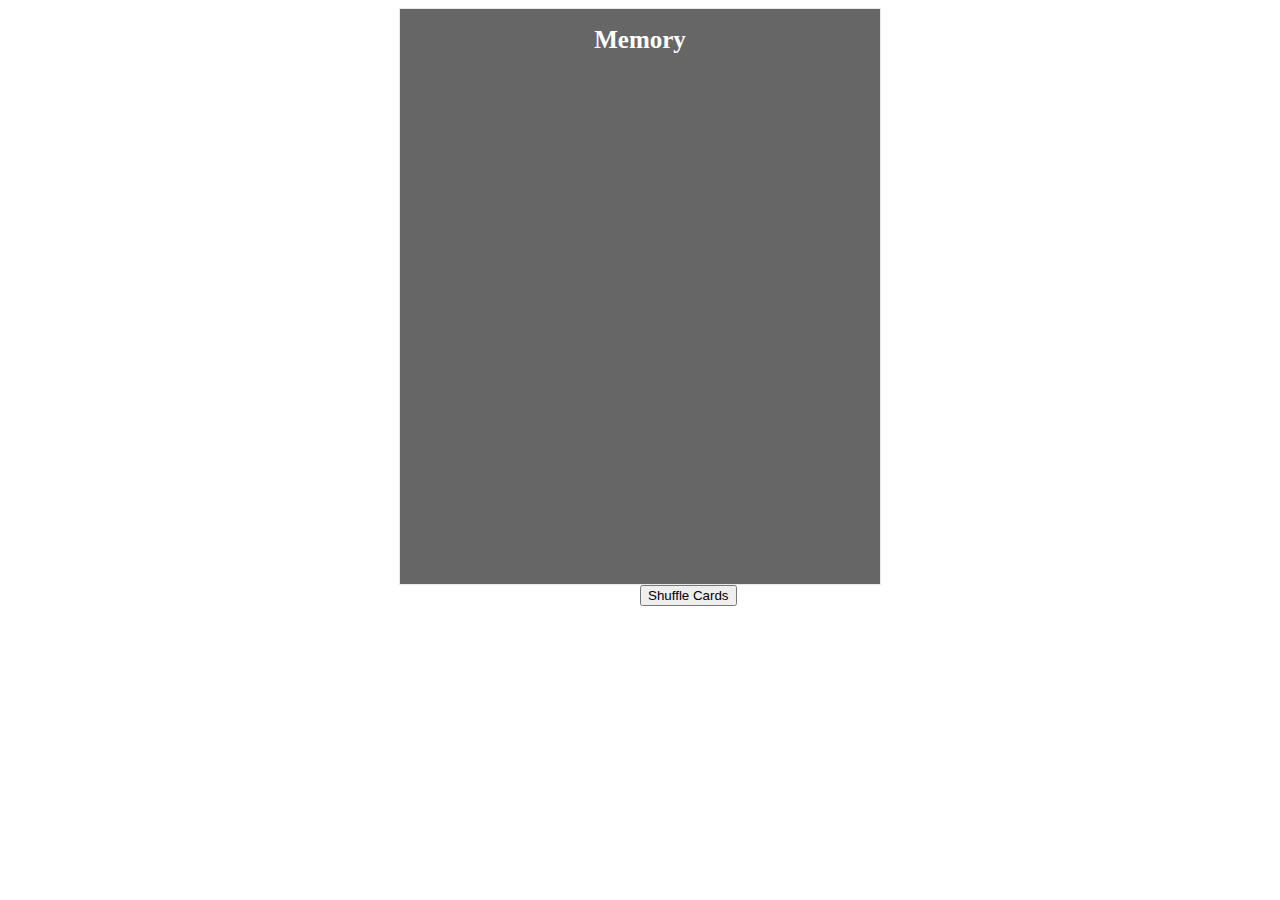
<file: javascript/memory/index.html>
<html>
<head>
<title>Simple Memory</title>
<style>
    h1 {
        text-align: center;
        font-family: verdana;
        font-size: 25px;
        color: white;
    }
        .memoryContainer {
        width: 480px;
        height: 575px;
        border: 1px solid #E9E9E9;
        margin: auto;
        background-color: #666;
    }
        .memoryCard{
        width:100px;
        height: 100px;
        background-color: #0099FF;
        margin:10px;
        border:1px solid #999999;
        font-size:25px;
        font-weight:bold;
        color:white;
        float:left;
        
    }
    #shuffleButton{
        margin-left: 50%;
        align-self: center;
    }
</style>
<script>
    var userClick1 = 0;
    var userClick2 = 0;
    var userSelectedCard1 = "";
    var userSelectedCard2 = "";
    var numberOfCards = 8;
    function checkClickedCard(cardNum, cardId){
        //Geklikte kaart disablen, want je mag maar eenkeer op dezelfde kaart klikken
        document.getElementById(cardId).disabled = true;
        //juiste waarde op de kaart zetten
        document.getElementById(cardId).value = cardNum;
        switch(cardNum){
            case 1: 
                document.getElementById(cardId).style = "background: url(kaart1.jpg);background-size: 100px 100px;";
                break;
            case 2: 
                document.getElementById(cardId).style = "background: url(kaart2.jpg);background-size: 100px 100px;";
                break;
            case 3: 
                document.getElementById(cardId).style = "background: url(kaart3.jpg);background-size: 100px 100px;";
                break;
            case 4: 
                document.getElementById(cardId).style = "background: url(kaart4.jpg);background-size: 100px 100px;";
                break;
            default:
                alert("Er gaat iets fout");
                break;
        }
        

        //Lees en onthoudt klik1 en klik2
        if(userClick1==0){
            userClick1 = cardNum;
            userSelectedCard1 = cardId;
        }else{
            userClick2 = cardNum;
            userSelectedCard2 = cardId;
        }   
        if(userClick2!=0){
            if(userClick1==userClick2){
                document.getElementById("alert").innerHTML = "Goed zo";
            }else{
                document.getElementById("alert").innerHTML = "Fout";
                setTimeout(function(){
                    document.getElementById(userSelectedCard1).disabled = false;
                    document.getElementById(userSelectedCard2).disabled = false;
                    document.getElementById(userSelectedCard1).value = "";
                    document.getElementById(userSelectedCard2).value = "";
                    document.getElementById(userSelectedCard1).style = "background-color: #0099FF;";
                    document.getElementById(userSelectedCard2).style = "background-color: #0099FF;";
                }, 200);
                
            }

        userClick1 = 0;
        userClick2 = 0;
        }
    }
function shuffleCards() {
    var numbers = new Array();
    var htmlDivStr = '';
    var teller = 0;
    //Random nummer ophalen
    while (teller < numberOfCards) {
        var randomNumber = (Math.random() * (numberOfCards / 2)) + 1;
        randomNumber = Math.floor(randomNumber);
        if (numbers[randomNumber] != 2) {
            if (numbers[randomNumber] == 1) {
                numbers[randomNumber] = '2';
            } else {
                numbers[randomNumber] = '1';
            }
            htmlDivStr = htmlDivStr + '<input type="button" value="" id="kaart' + teller + '" class="memoryCard" onclick="checkClickedCard(' + randomNumber + ', \'kaart' + teller + '\');" />';
            teller++;
        }
    }
    document.getElementById("memoryCards").innerHTML = htmlDivStr;
}


</script>
</head>
<body>
<div id = "alert"></div>
<div class="memoryContainer">
    <h1>Memory</h1>
    <div id="memoryCards"></div>
   <!-- <input type="button" value="" id="kaart1" class="memoryCard" onclick="checkClickedCard(1, 'kaart1');" />
    <input type="button" value="" id="kaart2" class="memoryCard" onclick="checkClickedCard(2, 'kaart2');"/>
    <input type="button" value="" id="kaart3" class="memoryCard" onclick="checkClickedCard(1, 'kaart3');"/>
    <input type="button" value="" id="kaart4" class="memoryCard" onclick="checkClickedCard(2, 'kaart4');"/>
    <input type="button" value="" id="kaart5" class="memoryCard" onclick="checkClickedCard(3, 'kaart5');" />
    <input type="button" value="" id="kaart6" class="memoryCard" onclick="checkClickedCard(3, 'kaart6');"/>
    <input type="button" value="" id="kaart7" class="memoryCard" onclick="checkClickedCard(4, 'kaart7');"/>
    <input type="button" value="" id="kaart8" class="memoryCard" onclick="checkClickedCard(4, 'kaart8');"/>
   -->
</div>
<input type="button" value="Shuffle Cards" id="shuffleButton" onclick="shuffleCards()"

<\body>
</html>
</file>
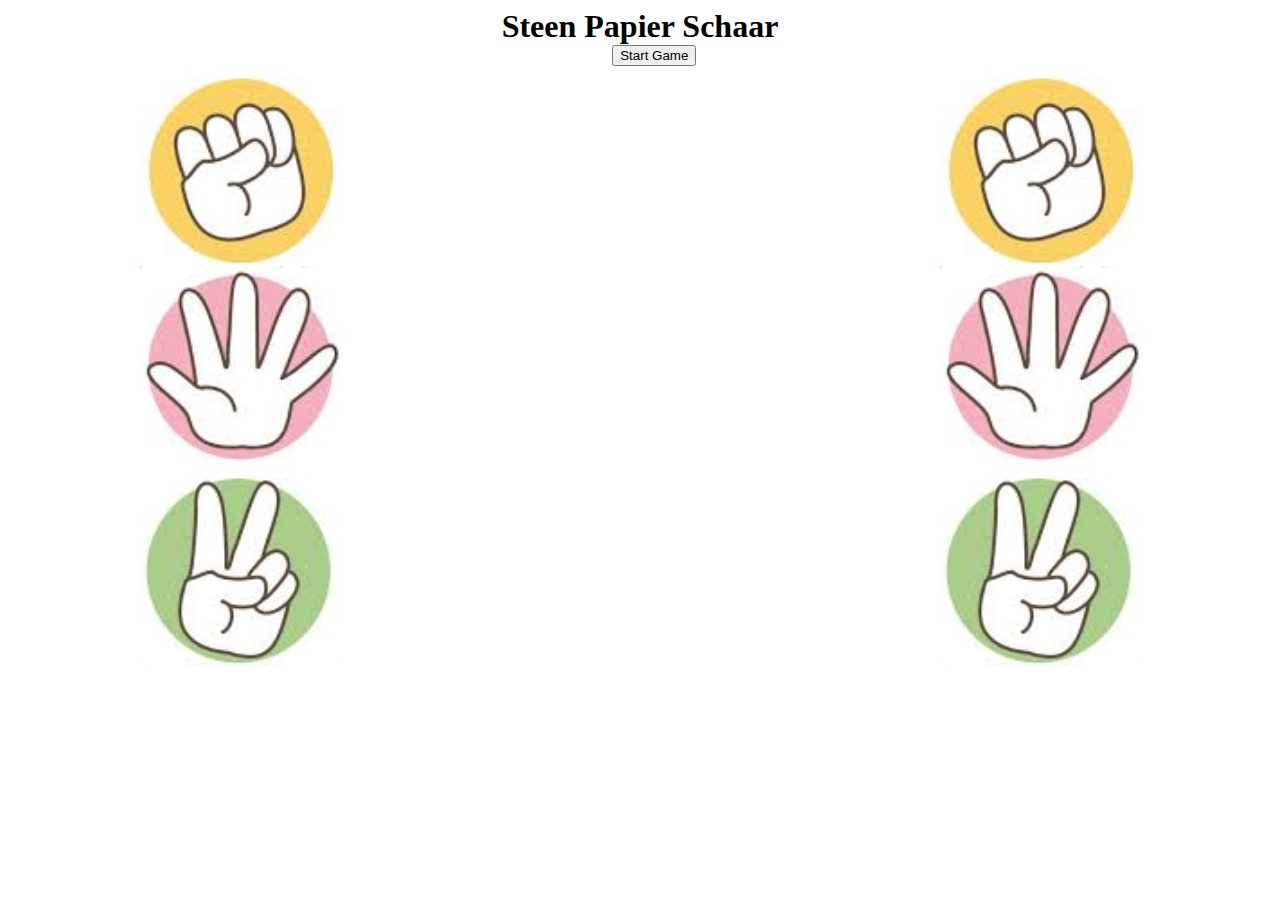
<file: javascript/ropasci/index.html>
<!DOCTYPE html>
<html lang="en">
<head>
    <meta charset="UTF-8">
    <meta http-equiv="X-UA-Compatible" content="IE=edge">
    <meta name="viewport" content="width=device-width, initial-scale=1.0">
    <link rel="stylesheet" type= "text/css" href="style.css">
    <script src ="scripts.js"></script>
    <title>Steen Papier Schaar</title>
</head>
<body>
    <h1>Steen Papier Schaar</h1>
    <div class="score"> 

    </div>
    <input type="button" id="startGame" onclick="startGame()" value ="Start Game">
    <div class="gameSpace">
        <div class="buttonContainer">
            <input type="button" id="pSteen" class="gameButton steen" onclick="singleGame('steen')" disabled>
            <input type="button" id="pPapier" class="gameButton papier" onclick="singleGame('papier')" disabled>
            <input type="button" id="pSchaar" class="gameButton schaar" onclick="singleGame('schaar')" disabled>
        </div>
        <div id="result">
            
        </div>
        <div class="gameButton steen" id="cSteen"></div>
        <div class="gameButton papier" id="cPapier"></div>
        <div class="gameButton schaar" id="cSchaar"></div>
        
    </div>
    
</body>
</html>
</file>
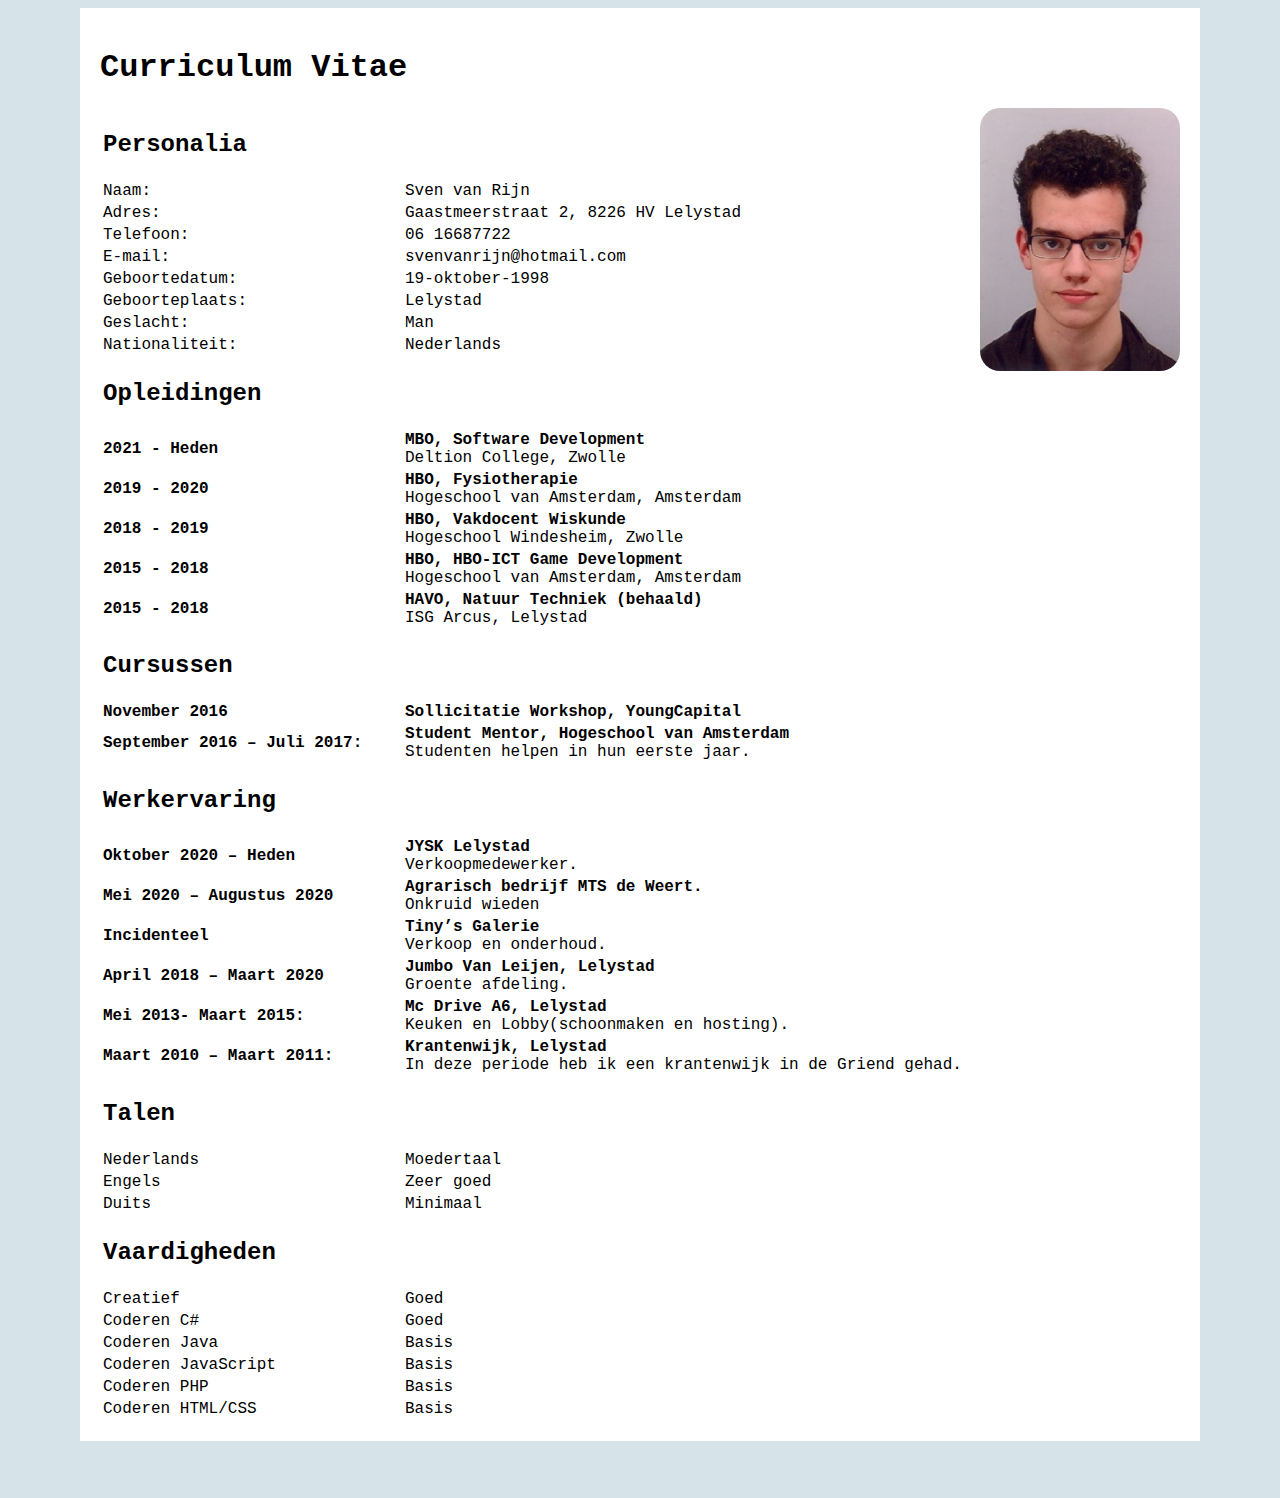
<file: webpagina/CV/index.html>
<!DOCTYPE html>
<html lang="nl">
<head>
    <meta charset="UTF-8">
    <meta http-equiv="X-UA-Compatible" content="IE=edge">
    <meta name="viewport" content="width=device-width, initial-scale=1.0">
    <title>Curriculum Vitae Sven van Rijn</title>
    <link rel="stylesheet"type="text/css" href="css/style.css?v=3">
    
</head>
<body>
    <div class= "pagina">
    <h1>Curriculum Vitae </h1>
    <img  id="svenvanrijn" src="images/SvenvanRijn.jpg" alt = "Sven van Rijn"> 
    <table class="personalia" >
        <colgroup>
            <col class = "eerstecol">
            <col class = "tweedecol">
        </colgroup>
        <tr>
            <td><h2>Personalia</h2> </td>
        </tr>
        <tr>
            <td>Naam:</td>
            <td>Sven van Rijn</td>
        </tr>
        <tr>
            <td>Adres:</td>
            <td>Gaastmeerstraat 2, 8226 HV Lelystad</td>
        </tr>
        <tr>
            <td>Telefoon: </td>
            <td>06 16687722</td>
        </tr>
        <tr>
            <td>E-mail:</td>
            <td>svenvanrijn@hotmail.com</td>
        </tr>
        <tr>
            <td>Geboortedatum: </td>
            <td>19-oktober-1998 </td>
        </tr>
        <tr>
            <td>Geboorteplaats:</td>
            <td>Lelystad</td>
        </tr>
        <tr>
            <td>Geslacht: </td>
            <td>Man</td>
        </tr>
        <tr>
            <td>Nationaliteit: </td>
            <td>Nederlands</td>
        </tr>

    </table>
    <table class="opleidingen" >
        <colgroup>
            <col class = "eerstecol jaarcol">
            <col class = "tweedecol">
        </colgroup>
        <tr>
            <td><h2>Opleidingen</h2> </td>
        </tr>
        <tr>
            <td><b>2021 - Heden<b/></td>
            <td><b>MBO, Software Development</b> <br> Deltion College, Zwolle</td>
        </tr>
        <tr>
            <td><b>2019 - 2020<b/><br></td>
            <td><b>HBO, Fysiotherapie </b> <br>Hogeschool van Amsterdam, Amsterdam</td>
        </tr>
        <tr>
            <td><b>2018 - 2019<b/></td>
            <td><b>HBO, Vakdocent Wiskunde</b> <br> Hogeschool Windesheim, Zwolle</td>
        </tr>
        <tr>
            <td><b>2015 - 2018<b/></td>
            <td><b>HBO, HBO-ICT Game Development </b> <br> Hogeschool van Amsterdam, Amsterdam</td>
        </tr>
        <tr>
            <td><b>2015 - 2018<b/></td>
            <td><b>HAVO, Natuur Techniek (behaald)</b> <br> ISG Arcus, Lelystad</td>
        </tr>
    </table>
    <table class="cursussen" >
        <colgroup>
            <col class = "eerstecol jaarcol">
            <col class = "tweedecol">
        </colgroup>
        <tr>
            <td><h2>Cursussen</h2> </td>
        </tr>
        <tr>
            <td><b>November 2016<b/></td>
            <td><b>Sollicitatie Workshop, YoungCapital </b> </td>
        </tr>
        <tr>
            <td><b>September 2016 – Juli 2017: <b/></td>
            <td><b>Student Mentor, Hogeschool van Amsterdam </b> <br>Studenten helpen in hun eerste jaar.</td>
        </tr>
    </table>
    <table class="werkervaring" >
        <colgroup>
            <col class = "eerstecol jaarcol">
            <col class = "tweedecol">
        </colgroup>
        <tr>
            <td><h2>Werkervaring</h2> </td>
        </tr>
        <tr>
            <td><b>Oktober 2020 – Heden<b/></td>
            <td><b>JYSK Lelystad</b> <br> Verkoopmedewerker.</td>
        </tr>
        <tr>
            <td><b>Mei 2020 – Augustus 2020<b/></td>
            <td><b>Agrarisch bedrijf MTS de Weert. </b> <br>Onkruid wieden</td>
        </tr>
        <tr>
            <td><b>Incidenteel<b/></td>
            <td><b>Tiny’s Galerie</b> <br>Verkoop en onderhoud.</td>
        </tr>
        <tr>
            <td><b>April 2018 – Maart 2020<b/></td>
            <td><b>Jumbo Van Leijen, Lelystad </b> <br> Groente afdeling.</td>
        </tr>
        <tr>
            <td><b>Mei 2013- Maart 2015: <b/></td>
            <td><b>Mc Drive A6, Lelystad</b> <br> Keuken en Lobby(schoonmaken en hosting).</td>
        </tr>
        <tr>
            <td><b>Maart 2010 – Maart 2011:  <b/></td>
            <td><b>Krantenwijk, Lelystad</b> <br> In deze periode heb ik een krantenwijk in de Griend gehad.</td>
        </tr>
    </table>
    <table class="talen" >
        <colgroup>
            <col class = "eerstecol">
            <col class = "tweedecol">
        </colgroup>
        <tr>
            <td><h2>Talen</h2> </td>
        </tr>
        <tr>
            <td>Nederlands</td>
            <td>Moedertaal </td>
        </tr>
        <tr>
            <td>Engels</td>
            <td>Zeer goed</td>
        </tr>
        <tr>
            <td>Duits</td>
            <td>Minimaal</td>
        </tr>
        
    </table>
    <table class="Vaardigheden" >
        <colgroup>
            <col class = "eerstecol">
            <col class = "tweedecol">
        </colgroup>
        <tr>
            <td><h2>Vaardigheden</h2> </td>
        </tr>
        <tr>
            <td>Creatief</td>
            <td>Goed</td>
        </tr>
        <tr>
            <td>Coderen C#</td>
            <td>Goed</td>
        </tr>
        <tr>
            <td>Coderen Java</td>
            <td>Basis</td>
        </tr>
        <tr>
            <td>Coderen JavaScript</td>
            <td>Basis</td>
        </tr>
        <tr>
            <td>Coderen PHP</td>
            <td>Basis</td>
        </tr>
        <tr>
            <td>Coderen HTML/CSS</td>
            <td>Basis</td>
        </tr>
    </table>
</div>
</body>
</html>
</file>
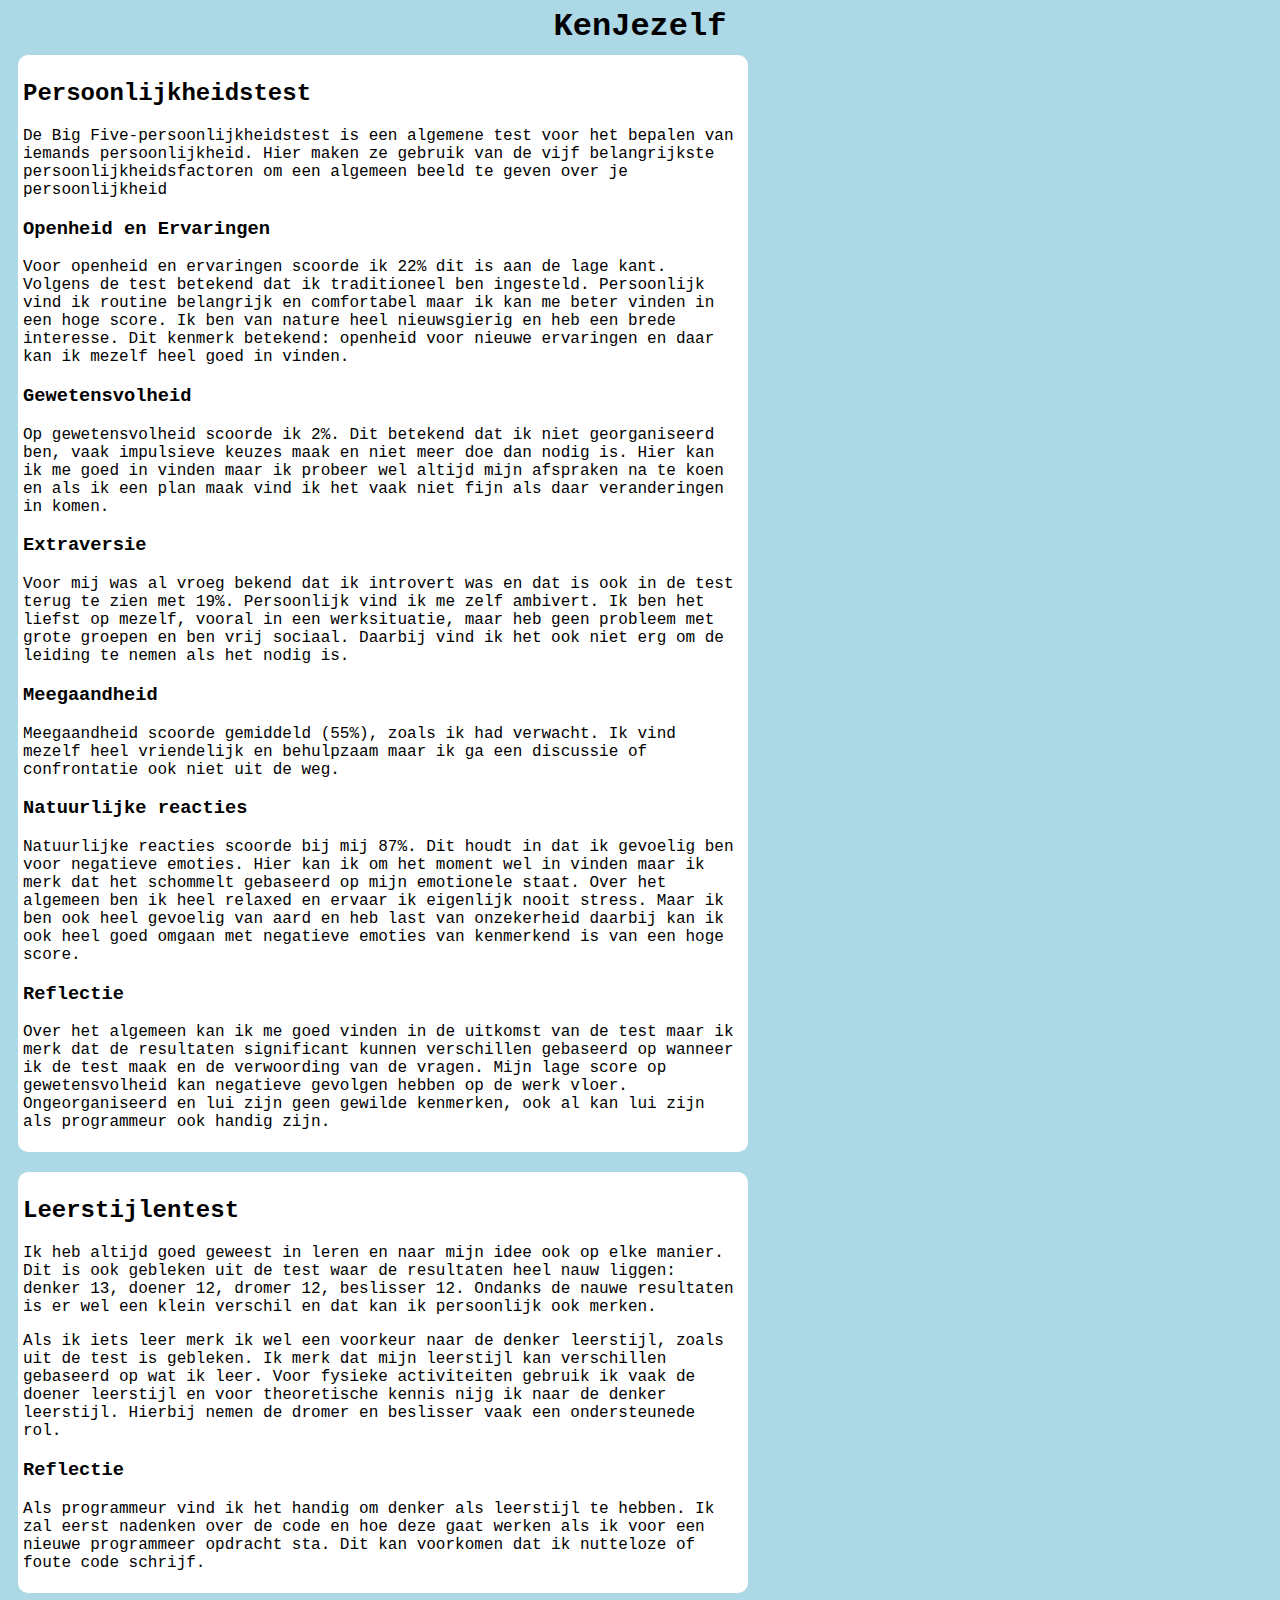
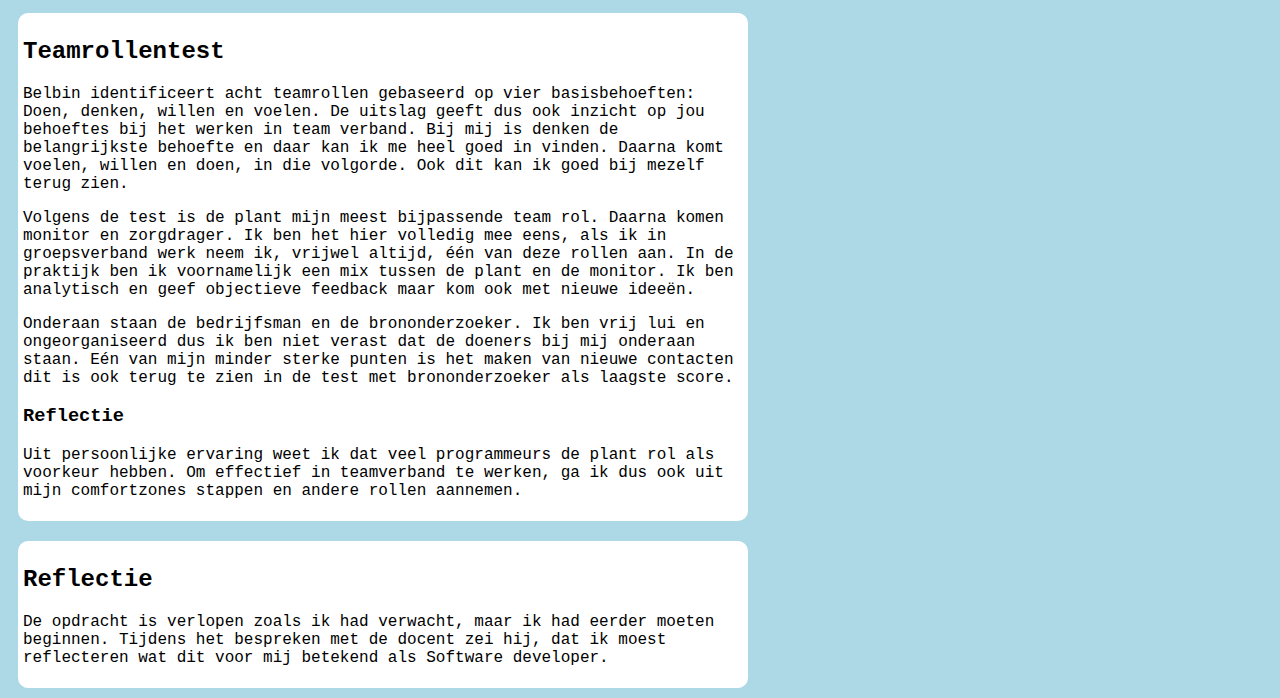
<file: webpagina/verslag/index.html>
<!DOCTYPE html>
<html lang="en">
<head>
    <meta charset="UTF-8">
    <meta http-equiv="X-UA-Compatible" content="IE=edge">
    <meta name="viewport" content="width=device-width, initial-scale=1.0">
    <link rel="stylesheet"type="text/css" href="css/style.css">
    <title>KenJezelf</title>
</head>
<body>
    <h1 id="titel"> KenJezelf</h1>
    <div id="persoonlijkheid" class="textContainer">
        <h2>Persoonlijkheidstest</h2>
        <p>De Big Five-persoonlijkheidstest is een algemene test voor het bepalen van iemands persoonlijkheid. Hier maken ze gebruik van de vijf belangrijkste persoonlijkheidsfactoren om een algemeen beeld te geven over je persoonlijkheid</p>
        <h3>Openheid en Ervaringen</h3>
        <p>Voor openheid en ervaringen scoorde ik 22% dit is aan de lage kant. Volgens de test betekend dat ik traditioneel ben ingesteld. Persoonlijk vind ik routine belangrijk en comfortabel maar ik kan me beter vinden in een hoge score. Ik ben van nature heel nieuwsgierig en heb een brede interesse. Dit kenmerk betekend: openheid voor nieuwe ervaringen en daar kan ik mezelf heel goed in vinden. </p>
        <h3>Gewetensvolheid</h3>
        <p>Op gewetensvolheid scoorde ik 2%. Dit betekend dat ik niet georganiseerd ben, vaak impulsieve keuzes maak en niet meer doe dan nodig is. Hier kan ik me goed in vinden maar ik probeer wel altijd mijn afspraken na te koen en als ik een plan maak vind ik het vaak niet fijn als daar veranderingen in komen.</p>
        <h3>Extraversie</h3>
        <p>Voor mij was al vroeg bekend dat ik introvert was en dat is ook in de test terug te zien met 19%. Persoonlijk vind ik me zelf ambivert. Ik ben het liefst op mezelf, vooral in een werksituatie, maar heb geen probleem met grote groepen en ben vrij sociaal. Daarbij vind ik het ook niet erg om de leiding te nemen als het nodig is.</p>
        <h3>Meegaandheid</h3>
        <p>Meegaandheid scoorde gemiddeld (55%), zoals ik had verwacht. Ik vind mezelf heel vriendelijk en behulpzaam maar ik ga een discussie of confrontatie ook niet uit de weg.</p>
        <h3>Natuurlijke reacties</h3>
        <p>Natuurlijke reacties scoorde bij mij 87%. Dit houdt in dat ik gevoelig ben voor negatieve emoties. Hier kan ik om het moment wel in vinden maar ik merk dat het schommelt gebaseerd op mijn emotionele staat. Over het algemeen ben ik heel relaxed en ervaar ik eigenlijk nooit stress. Maar ik ben ook heel gevoelig van aard en heb last van onzekerheid daarbij kan ik ook heel goed omgaan met negatieve emoties van kenmerkend is van een hoge score.</p>
        <h3>Reflectie</h3>
        <p>Over het algemeen kan ik me goed vinden in de uitkomst van de test maar ik merk dat de resultaten significant kunnen verschillen gebaseerd op wanneer ik de test maak en de verwoording van de vragen. Mijn lage score op gewetensvolheid kan negatieve gevolgen hebben op de werk vloer. Ongeorganiseerd en lui zijn geen gewilde kenmerken, ook al kan lui zijn als programmeur ook handig zijn.</p>
    </div>
    <div id="leerstijlen" class="textContainer">
        <h2>Leerstijlentest</h2>
        <p>Ik heb altijd goed geweest in leren en naar mijn idee ook op elke manier. Dit is ook gebleken uit de test waar de resultaten heel nauw liggen: denker 13, doener 12, dromer 12,  beslisser 12. Ondanks de nauwe resultaten is er wel een klein verschil en dat kan ik persoonlijk ook merken. </p>
        <p>Als ik iets leer merk ik wel een voorkeur naar de denker leerstijl, zoals uit de test is gebleken. Ik merk dat mijn leerstijl kan verschillen gebaseerd op wat ik leer. Voor fysieke activiteiten gebruik ik vaak de doener leerstijl en voor theoretische kennis nijg ik naar de denker leerstijl. Hierbij nemen de dromer en beslisser vaak een ondersteunede rol.</p>
        <h3>Reflectie</h3>
        <p>Als programmeur vind ik het handig om denker als leerstijl te hebben. Ik zal eerst nadenken over de code en hoe deze gaat werken als ik voor een nieuwe programmeer opdracht sta. Dit kan voorkomen dat ik nutteloze of foute code schrijf.</p>
    </div>
    <div id="teamrollen" class="textContainer">
        <h2>Teamrollentest</h2>
        <p>Belbin identificeert acht teamrollen gebaseerd op vier basisbehoeften: Doen, denken, willen en voelen. De uitslag geeft dus ook inzicht op jou behoeftes bij het werken in team verband. Bij mij is denken de belangrijkste behoefte en daar kan ik me heel goed in vinden. Daarna komt voelen, willen en doen, in die volgorde. Ook dit kan ik goed bij mezelf terug zien.</p>
        <p>Volgens de test is de plant mijn meest bijpassende team rol. Daarna komen monitor en zorgdrager. Ik ben het hier volledig mee eens, als ik in groepsverband werk neem ik, vrijwel altijd, één van deze rollen aan. In de praktijk ben ik voornamelijk een mix tussen de plant en de monitor. Ik ben analytisch en geef objectieve feedback maar kom ook met nieuwe ideeën.</p>
        <p>Onderaan staan de bedrijfsman en de brononderzoeker. Ik ben vrij lui en ongeorganiseerd dus ik ben niet verast dat de doeners bij mij onderaan staan. Eén van mijn minder sterke punten is het maken van nieuwe contacten dit is ook terug te zien in de test met brononderzoeker als laagste score.</p>
        <h3>Reflectie</h3>
        <p>Uit persoonlijke ervaring weet ik dat veel programmeurs de plant rol als voorkeur hebben. Om effectief in teamverband te werken, ga ik dus ook uit mijn comfortzones stappen en andere rollen aannemen. </p>

    </div>
    <div id="reflectie" class="textContainer">
        <h2>Reflectie</h2>
        <p>De opdracht is verlopen zoals ik had verwacht, maar ik had eerder moeten beginnen. Tijdens het bespreken met de docent zei hij, dat ik moest reflecteren wat dit voor mij betekend als Software developer. </p>
    </div>
</body>
</html>
</file>
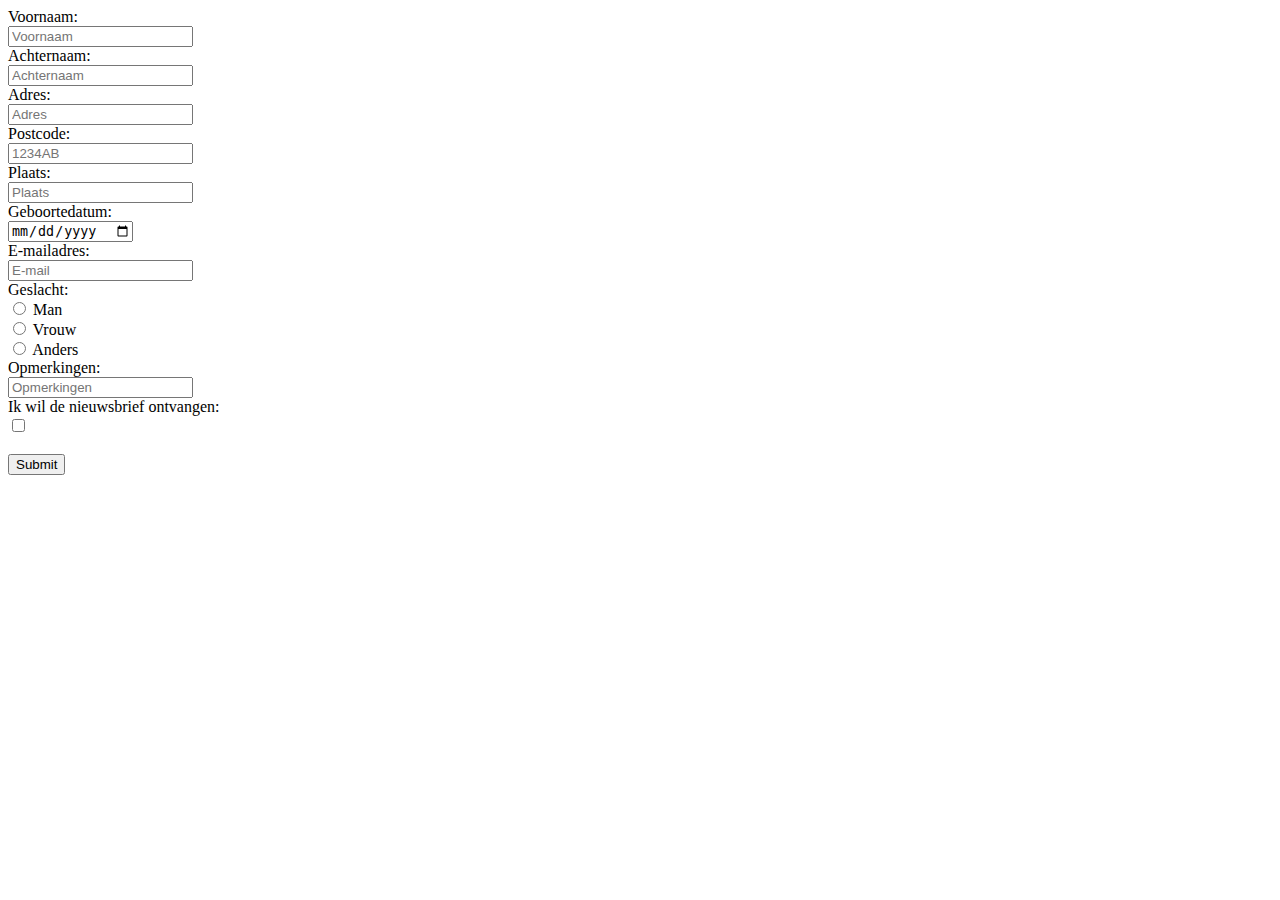
<file: HTMLCSS/form.html>
<!DOCTYPE html>
<html lang="en">
<head>
    <meta charset="UTF-8">
    <meta http-equiv="X-UA-Compatible" content="IE=edge">
    <meta name="viewport" content="width=device-width, initial-scale=1.0">
    <title>Document</title>
</head>
<body>
    <form action="mailto:97091067@st.deltion.nl" method="post">
        <label for="fname">Voornaam:</label>
        <br>
        <input type="text" id="fname" name="fname" placeholder="Voornaam" value="" maxlength="100" required>
        <br>
        <label for="lname">Achternaam:</label>
        <br>
        <input type="text" id="lname" name="lname" placeholder="Achternaam" value="" maxlength="100" required>
        <br>
        <label for="adres">Adres:</label>
        <br>
        <input type="text" id="adres" name="adres" placeholder="Adres" value="" required>
        <br>
        <label for="postcode">Postcode:</label>
        <br>
        <input type="text" id="postcode" name="postcode" placeholder="1234AB" value="" maxlength="6" pattern="[0-9]{4}[A-Za-z]{2}" required>
        <br>
        <label for="plaats">Plaats:</label>
        <br>
        <input type="text" id="plaats" name="plaats" placeholder="Plaats" value="" maxlength="100" required>
        <br>
        <label for="geboortedatum">Geboortedatum:</label>
        <br>
        <input type="date" id="geboortedatum" name="geboortedatum" placeholder="Geboorteatum" value="" required>
        <br>
        <label for="email">E-mailadres:</label>
        <br>
        <input type="email" id="email" name="email" placeholder="E-mail" value="" required>
        <br>
        <label for="geslacht">Geslacht:</label>
        <br>
        <input type="radio" id="man" name="geslacht" value="Man" required>
        <label for="man">Man</label> 
        <br>
        <input type="radio" id="vrouw" name="geslacht" value="vrouw" required>
        <label for="vrouw">Vrouw</label> 
        <br>
        <input type="radio" id="anders" name="geslacht" value="Anders" required>
        <label for="anders">Anders</label> 
        <br>
        <label for="opmerkingen">Opmerkingen:</label>
        <br>
        <input type="text" id="opmerkingen" name="opmerkingen" placeholder="Opmerkingen" value="">
        <br>
        <label for="nieuwsbrief">Ik wil de nieuwsbrief ontvangen:</label>
        <br>
        <input type="checkbox" id="nieuwsbrief" name="nieuwsbrief" value="">
        <br>
        <br>
        <input type="submit" value="Submit">
    </form>
</body>
</html>
</file>
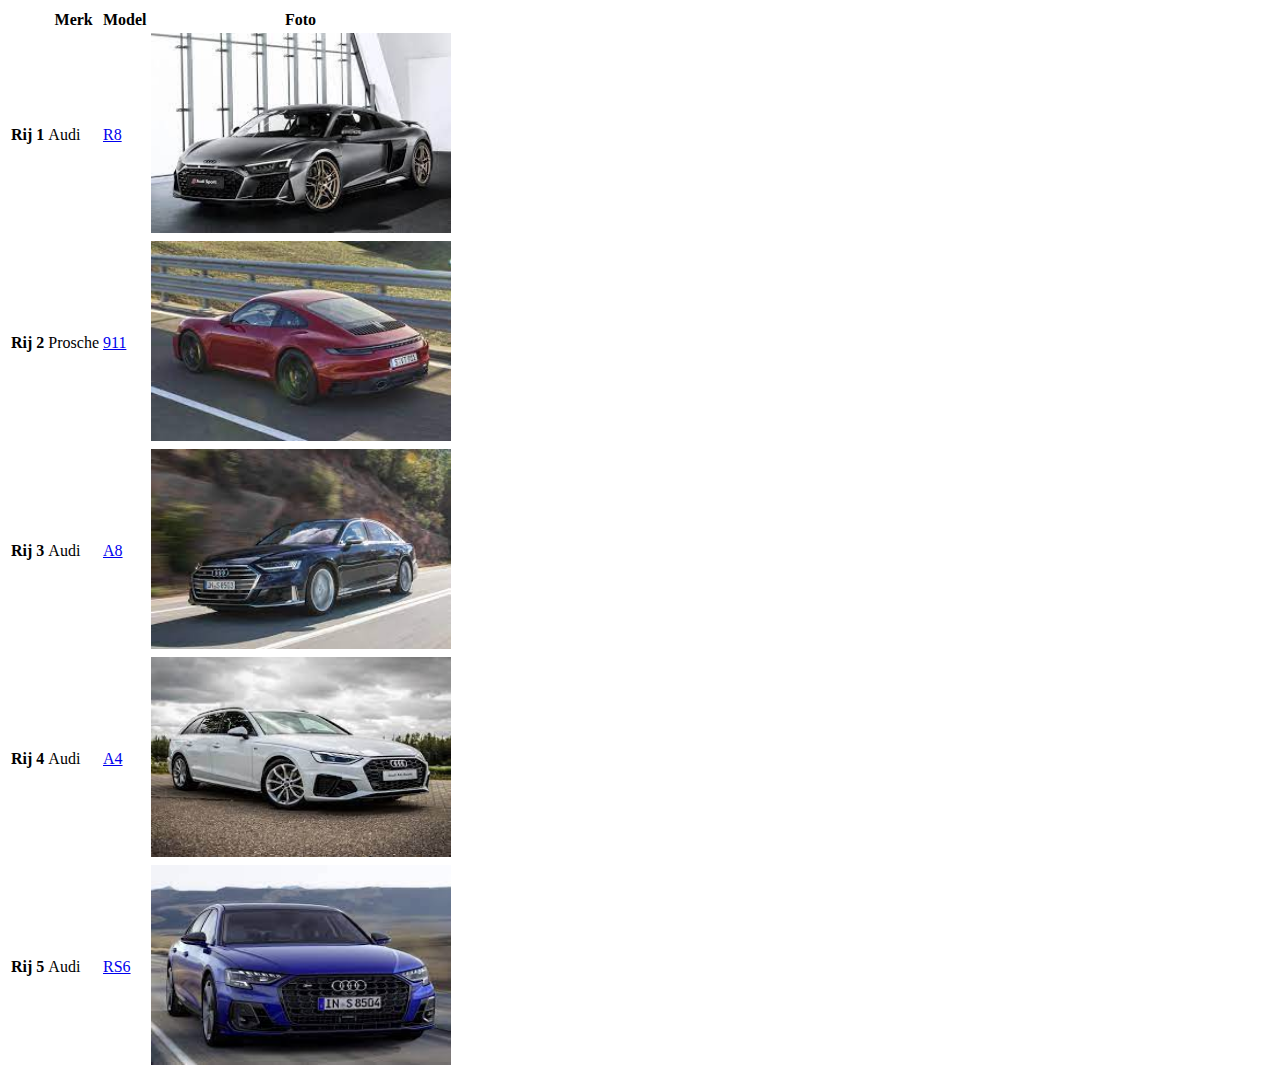
<file: HTMLCSS/tabel.html>
<!DOCTYPE html>
<html lang="en">
<head>
    <meta charset="UTF-8">
    <meta http-equiv="X-UA-Compatible" content="IE=edge">
    <meta name="viewport" content="width=device-width, initial-scale=1.0">
    <link rel="stylesheet" type= "text/css" href="tabelstyle.css">
    <title>Tabel</title>
</head>
<body>
    <table>
        <thead>
        <tr>
            <td></td>
            <th>Merk</th>
            <th>Model</th>
            <th>Foto</th>
        </tr>
        </thead>
        <tbody>
        <tr>
            <th>Rij 1</th>
            <td>Audi</td>
            <td><a href= "https://www.audi.nl/nl/web/nl/modellen/r8.html"> R8</a></td> 
            <td> <img class="pica" src="images/R8.jpg"> </td>
        </tr>
        <tr>
            <th>Rij 2</th>
            <td>Prosche</td>
            <td><a href= "https://www.porsche.com/netherlands/nl/models/911/">911 </a></td>
            <td><img class="pica" src="images/911.jpg"></td>
        </tr>
        <tr>
            <th>Rij 3 </th>
            <td>Audi</td>
            <td><a href= "https://www.audi.nl/nl/web/nl/modellen/a8/a8.html"> A8</a></td>
            <td><img class="pica" src="images/A8.jpg"></td>
        </tr>
        <tr>
            <th>Rij 4 </th>
            <td>Audi</td>
            <td><a href="https://www.audi.nl/nl/web/nl/modellen/a4/a4-limousine.html?ds_rl=1273670&gclid=Cj0KCQjw4eaJBhDMARIsANhrQAC7bs1FOxsITeAX3tUaF6K_cdAYhDX6gU3c0gJxs8yBBxOj2cdFAPAaAoeHEALw_wcB&gclsrc=aw.ds">A4</a></td>
            <td><img class="pica" src="images/A4.jpg"></td>
        </tr>
        <tr>
            <th>Rij 5 </th>
            <td>Audi</td>
            <td><a href= "https://www.audi.nl/nl/web/nl/modellen/a6/rs-6-avant.html">RS6 </a> </td>
            <td><img class="pica" src="images/RS8.jpg"></td>
        </tr>
        </tbody>
    </table>
        
</body>
</html>
</file>
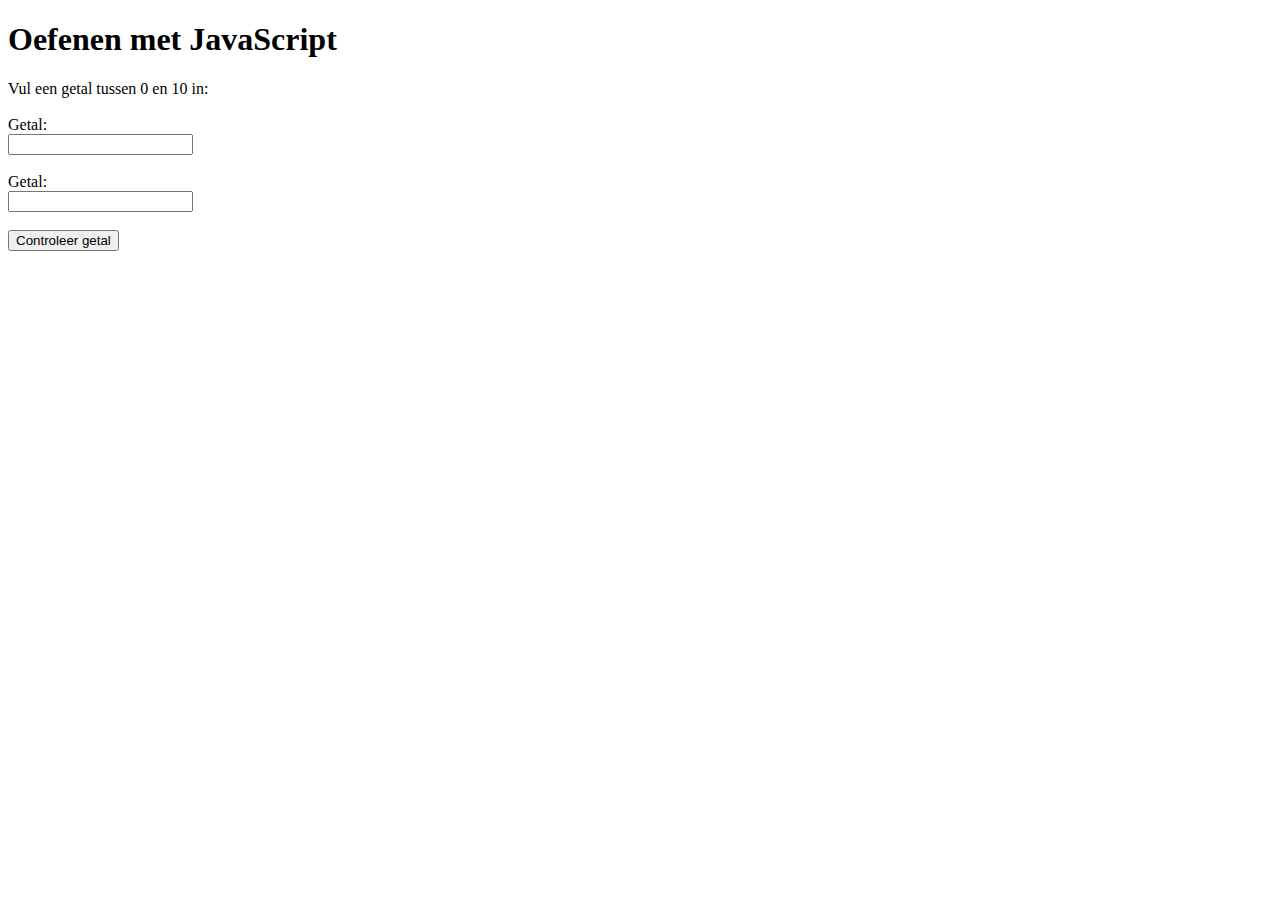
<file: javascript/getallen.html>
<!DOCTYPE html>
<html lang="nl">
<head>
<meta charset="UTF-8">

<title>Interactieve HTML</title>
    <script>
        function checkForm(){
            let getal1 = document.getElementById('getal1').value;
            let getal2 = document.getElementById('getal2').value;
            if((getal1 >= 0 && getal1 <10) && (getal2 >= 0 && getal2 <10)){
                document.getElementById("uitkomst").innerHTML = parseInt( getal2) + parseInt( getal1);
            }else{
                alert('De ingevulde getallen zijn onjuist...');
            }
            
        }
    </script>
</head>
<body>
    <h1>Oefenen met JavaScript</h1>

    Vul een getal tussen 0 en 10 in:
    <br /><br />
    <label for="getal1">Getal:</label><br>
    <input type="text" id="getal1" name="getal"><br>
    <br />
    <label for="getal2">Getal:</label><br>
    <input type="text" id="getal2" name="getal"><br>
    <br />
    <input type="button" value="Controleer getal"
    onclick="checkForm()" />

    <div id="uitkomst"></div>
</body>
</html>
</file>
<file: javascript/ropasci/style.css>
.gameButton{
    width: 200px;
    height: 200px;
    background-size: contain;
    border: none;
}
h1, #header{
    width: fit-content;
    margin: auto;
}
#score{
    width: fit-content;
    margin: auto;
}
#startGame{
    width: fit-content;
    margin-left: 47.8%;
}
#pSteen{
    float: left;
}
#pPapier{
    float: left;
}
#pSchaar{
    float: left;
}
#cSteen{
    float: right;
}
#cPapier{
    float: right;
}
#cSchaar{
    float: right;
}
.steen{
    background-image: url(images/steen.png);
}
.papier{
    background-image: url(images/papier.png);
}
.schaar{
    background-image: url(images/schaar.png);
}
.gameSpace{
    width: 1000px;
    margin: auto;
    background-color: lightblue;
}
#result{
    width: 600px;
    height: 600px;
    float: left;
    font-size: x-large;
    margin-top: 10%;
}
.buttonContainer{
    width: 200px;
    float: left;
}
#gamechoises{
    display: flex;
    height: fit-content;
    margin-top: 20%;
    justify-content: center;
}
#vs{
    height: fit-content;
    margin: 20px;
    margin-top: 45px;
}
</file>
<file: webpagina/CV/css/style.css>
img{
    float: right;
    max-width: 200px;
    border-radius: 20px;
}
body{
    background-color: rgb(214, 228, 233);
    font-family: calibri, monospace;
}
.pagina{
    padding: 20px;
    background-color: white;
    max-width: 1080px;
    margin: auto;
}
.eerstecol{
    width: 300px;
}
</file>
<file: webpagina/verslag/css/style.css>
body{
    font-family: 'Courier New', Courier, monospace;
    background-color: lightblue;
}
.textContainer{
    background-color: white;
    max-width: 720px;
    float: left;
    margin: 10px;
    padding: 5px;
    border-radius: 10px;
}
#titel{
    width: fit-content;
    margin: auto;
}
</file>
<file: HTMLCSS/tabelstyle.css>
.pica{
    height: 200px;
    width: 300px;
}
</file>
